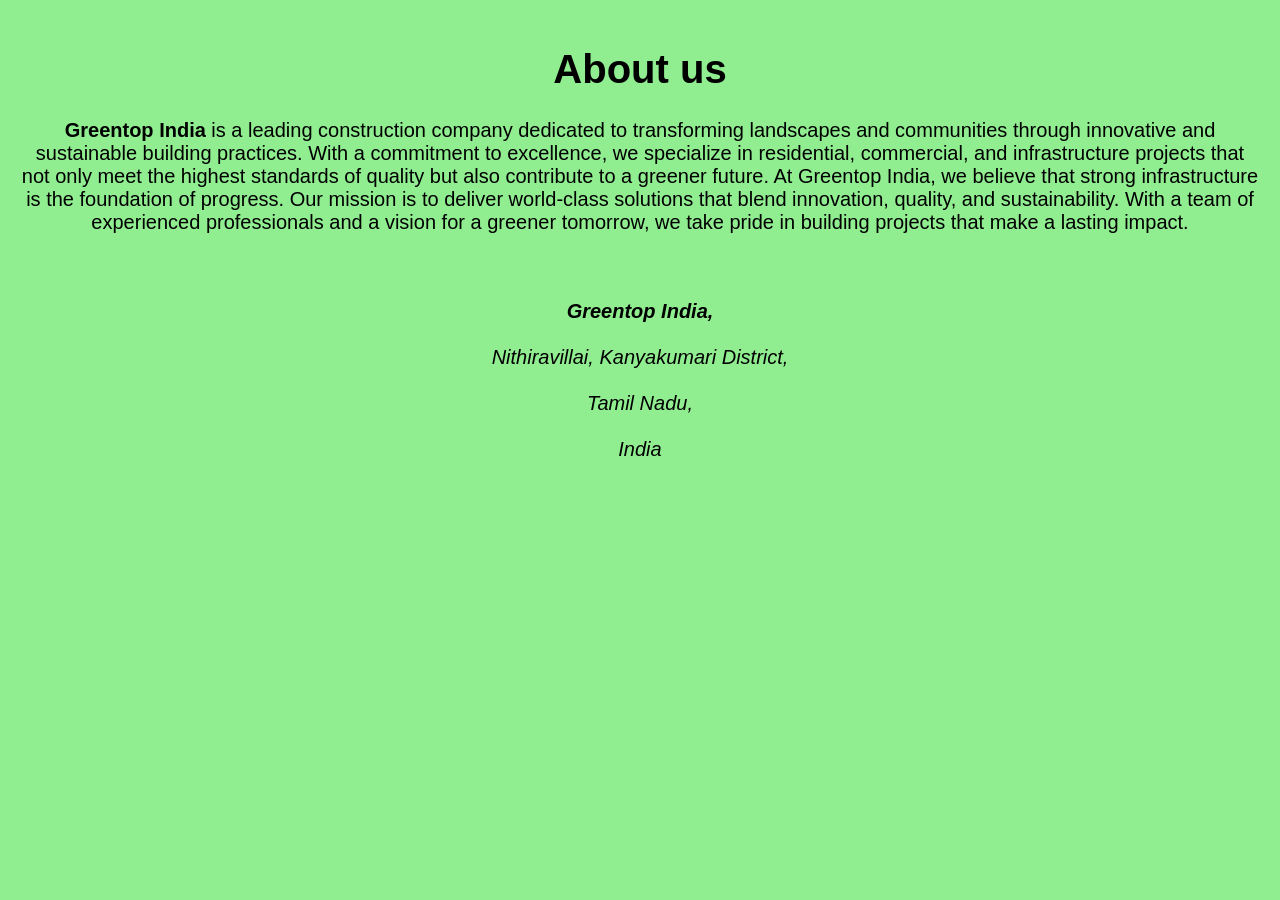
<file: about.html>
<!DOCTYPE html>
<html lang="en">
<head>
    <title>Greentop</title>
    <body>
        <style>
             body {
            background-color: lightgreen;
            font-family: Arial, sans-serif;
            font-size: 20px;
            margin: 0;
            padding: 20px;
        }
        h1{text-align: center;

        }
            p{
                text-align :center;
                font-family: 'Lucida Sans', 'Lucida Sans Regular', 'Lucida Grande', 'Lucida Sans Unicode', Geneva, Verdana, sans-serif;
            }
        address {
            text-align: center;
        }
        </style>
       <h1>About us</h1>
       <p>
        <b>Greentop India</b> is a leading construction company dedicated to transforming landscapes and communities through innovative and sustainable building practices. With a commitment to excellence, we specialize in residential, commercial, and infrastructure projects that not only meet the highest standards of quality but also contribute to a greener future.
At Greentop India, we believe that strong infrastructure is the foundation of progress. Our mission is to deliver world-class solutions that blend innovation, quality, and sustainability. With a team of experienced professionals and a vision for a greener tomorrow, we take pride in building projects that make a lasting impact.
</p>
<br>


</br>
<address>
    <b>Greentop India,</b><br>
    <br>Nithiravillai, Kanyakumari District,<br>
    <br>Tamil Nadu,</br>
    <br>India</br>

</address>
    </body>
</file>
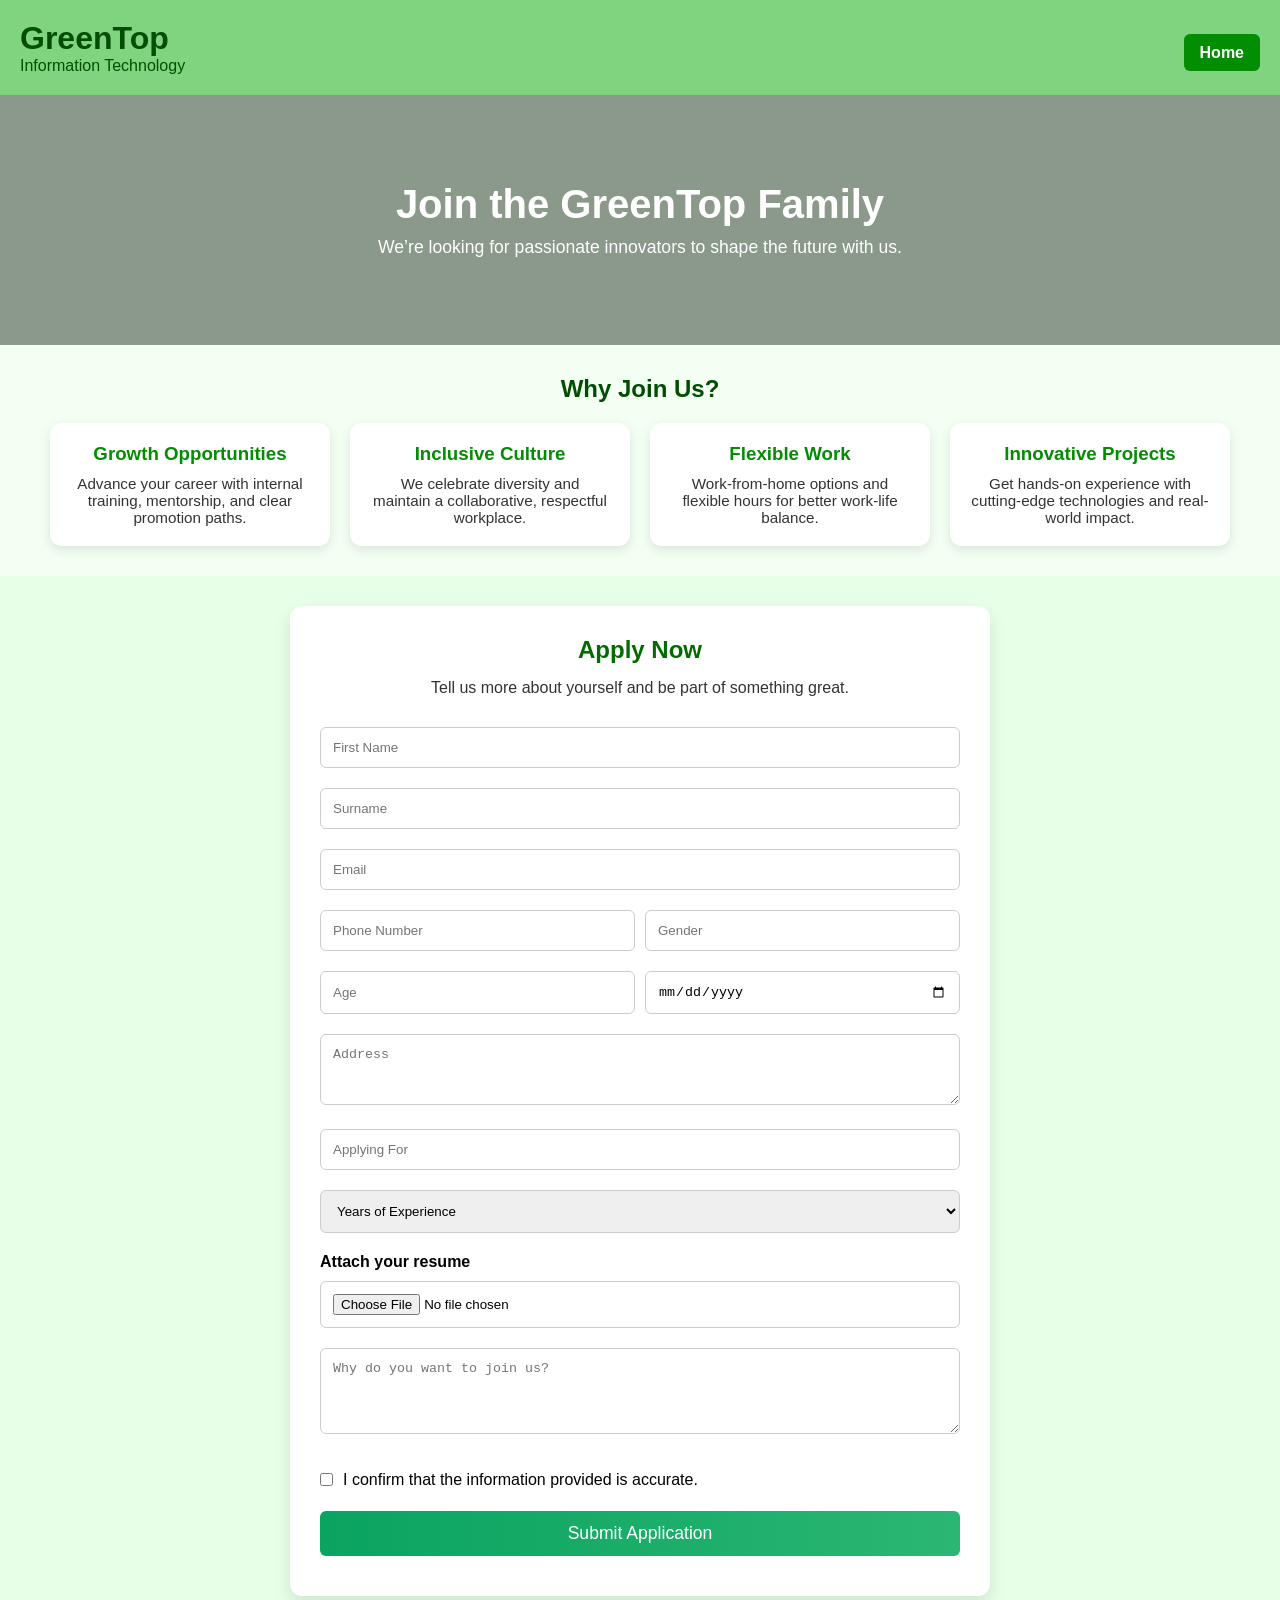
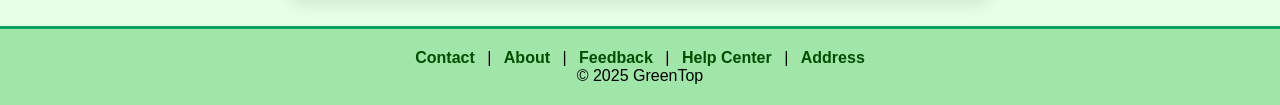
<file: Apply job.html>
<!DOCTYPE html>
<html lang="en">
<head>
  <meta charset="UTF-8" />
  <meta name="viewport" content="width=device-width, initial-scale=1.0" />
  <title>Apply Now - GreenTop</title>
  <style>
    * {
      margin: 0;
      padding: 0;
      box-sizing: border-box;
    }
    html, body {
      overflow-x: hidden;
      font-family: 'Segoe UI', Tahoma, sans-serif;
      background-color: #e6ffe6;
    }

    header {
      background-color: #80d480;
      padding: 20px;
      display: flex;
      justify-content: space-between;
      align-items: center;
      flex-wrap: wrap;
    }
    header h1 {
      font-size: 2rem;
      color: #014d01;
    }
    header p {
      font-size: 1rem;
      color: #014d01;
    }
    .nav-buttons {
      margin-top: 10px;
    }
    .nav-buttons a {
      text-decoration: none;
      background-color: #028d02;
      color: white;
      padding: 10px 16px;
      border-radius: 6px;
      font-weight: bold;
      margin-left: 10px;
    }
    .nav-buttons a:hover {
      background-color: #016b01;
    }

    .banner {
      width: 100%;
      height: 250px;
      background: url('https://images.unsplash.com/photo-1497493292307-31c376b6e479?ixlib=rb-4.0.3&auto=format&fit=crop&w=1500&q=80') no-repeat center center/cover;
      display: flex;
      align-items: center;
      justify-content: center;
      position: relative;
      text-align: center;
    }
    .banner::after {
      content: "";
      position: absolute;
      inset: 0;
      background: rgba(0, 0, 0, 0.4);
    }
    .banner-content {
      color: #fff;
      z-index: 1;
      padding: 0 15px;
    }
    .banner-content h1 {
      font-size: 2.5rem;
    }
    .banner-content p {
      font-size: 1.1rem;
      margin-top: 10px;
    }

    .why-join {
      padding: 30px 15px;
      background-color: #f2fff2;
      text-align: center;
    }
    .why-join h2 {
      color: #014d01;
      margin-bottom: 20px;
    }
    .cards {
      display: flex;
      flex-wrap: wrap;
      justify-content: center;
      gap: 20px;
    }
    .card {
      background-color: white;
      border-radius: 12px;
      box-shadow: 0 4px 12px rgba(0,0,0,0.1);
      padding: 20px;
      width: 280px;
    }
    .card h3 {
      color: #028d02;
      margin-bottom: 10px;
    }
    .card p {
      font-size: 0.95rem;
      color: #333;
    }

    .container {
      max-width: 700px;
      margin: 30px auto;
      background: #ffffff;
      padding: 30px;
      border-radius: 12px;
      box-shadow: 0 8px 18px rgba(0, 0, 0, 0.1);
    }
    .container h2 {
      text-align: center;
      color: #016d01;
      margin-bottom: 15px;
    }
    .intro-text {
      text-align: center;
      color: #333;
      font-size: 1rem;
      margin-bottom: 20px;
    }

    form input,
    form textarea,
    form select {
      width: 100%;
      padding: 12px;
      margin: 10px 0;
      border: 1px solid #ccc;
      border-radius: 6px;
    }

    label {
      font-weight: bold;
      display: block;
      margin-top: 10px;
    }

    .row {
      display: flex;
      gap: 10px;
    }
    .row input {
      flex: 1;
    }

    .checkbox-container {
      display: flex;
      align-items: center;
      gap: 10px;
      margin-top: 15px;
    }
    .checkbox-container input {
      width: auto;
    }

    .submit-btn {
      background: linear-gradient(to right, #0ba360, #2bb673);
      color: white;
      border: none;
      padding: 12px;
      font-size: 1.1rem;
      border-radius: 6px;
      cursor: pointer;
      margin-top: 15px;
      width: 100%;
    }
    .submit-btn:hover {
      background: linear-gradient(to right, #09914f, #249d5d);
    }

    footer {
      text-align: center;
      padding: 20px;
      background: #a0e6a8;
      margin-top: 30px;
      border-top: 3px solid #0ba360;
    }
    footer .footer-links a {
      margin: 0 8px;
      text-decoration: none;
      color: #014d01;
      font-weight: 600;
    }
    footer .footer-links a:hover {
      color: #028d02;
      text-decoration: underline;
    }

    @media (max-width: 768px) {
      header {
        flex-direction: column;
        align-items: flex-start;
      }
      .nav-buttons {
        align-self: flex-end;
        margin-top: 10px;
      }
      .row {
        flex-direction: column;
      }
      .banner-content h1 {
        font-size: 1.8rem;
      }
      .banner-content p {
        font-size: 1rem;
      }
      .card {
        width: 100%;
      }
    }
  </style>
</head>
<body>

  <header>
    <div>
      <h1>GreenTop</h1>
      <p>Information Technology</p>
    </div>
    <div class="nav-buttons">
      <a href="index.html">Home</a>
    </div>
  </header>

  <div class="banner">
    <div class="banner-content">
      <h1>Join the GreenTop Family</h1>
      <p>We’re looking for passionate innovators to shape the future with us.</p>
    </div>
  </div>

  <section class="why-join">
    <h2>Why Join Us?</h2>
    <div class="cards">
      <div class="card">
        <h3>Growth Opportunities</h3>
        <p>Advance your career with internal training, mentorship, and clear promotion paths.</p>
      </div>
      <div class="card">
        <h3>Inclusive Culture</h3>
        <p>We celebrate diversity and maintain a collaborative, respectful workplace.</p>
      </div>
      <div class="card">
        <h3>Flexible Work</h3>
        <p>Work-from-home options and flexible hours for better work-life balance.</p>
      </div>
      <div class="card">
        <h3>Innovative Projects</h3>
        <p>Get hands-on experience with cutting-edge technologies and real-world impact.</p>
      </div>
    </div>
  </section>

  <div class="container">
    <h2>Apply Now</h2>
    <p class="intro-text">Tell us more about yourself and be part of something great.</p>

    <form action="save_response.php" method="post" enctype="multipart/form-data">
      <input type="text" name="firstname" placeholder="First Name" required>
      <input type="text" name="lastname" placeholder="Surname" required>
      <input type="email" name="email" placeholder="Email" required>

      <div class="row">
        <input type="text" name="phone" placeholder="Phone Number" required>
        <input type="text" name="gender" placeholder="Gender">
      </div>

      <div class="row">
        <input type="number" name="age" placeholder="Age">
        <input type="date" name="dob" placeholder="Date of Birth">
      </div>

      <textarea name="address" placeholder="Address" rows="3"></textarea>
      <input type="text" name="position" placeholder="Applying For">

      <select name="experience">
        <option value="">Years of Experience</option>
        <option>0-1</option>
        <option>1-3</option>
        <option>3-5</option>
        <option>5+</option>
      </select>

      <label>Attach your resume</label>
      <input type="file" name="resume">

      <textarea name="reason" placeholder="Why do you want to join us?" rows="4"></textarea>

      <div class="checkbox-container">
        <input type="checkbox" name="confirm" required>
        <span>I confirm that the information provided is accurate.</span>
      </div>

      <input type="submit" value="Submit Application" class="submit-btn">
    </form>
  </div>

  <footer>
    <div class="footer-links">
      <a href="contact.html">Contact</a> |
      <a href="about.html">About</a> |
      <a href="feedback.html">Feedback</a> |
      <a href="help.html">Help Center</a> |
      <a href="https://maps.app.goo.gl/pNc3zN1x9bBZ6rHy9">Address</a>
    </div>
    <p>&copy; 2025 GreenTop</p>
  </footer>

</body>
</html>
</file>
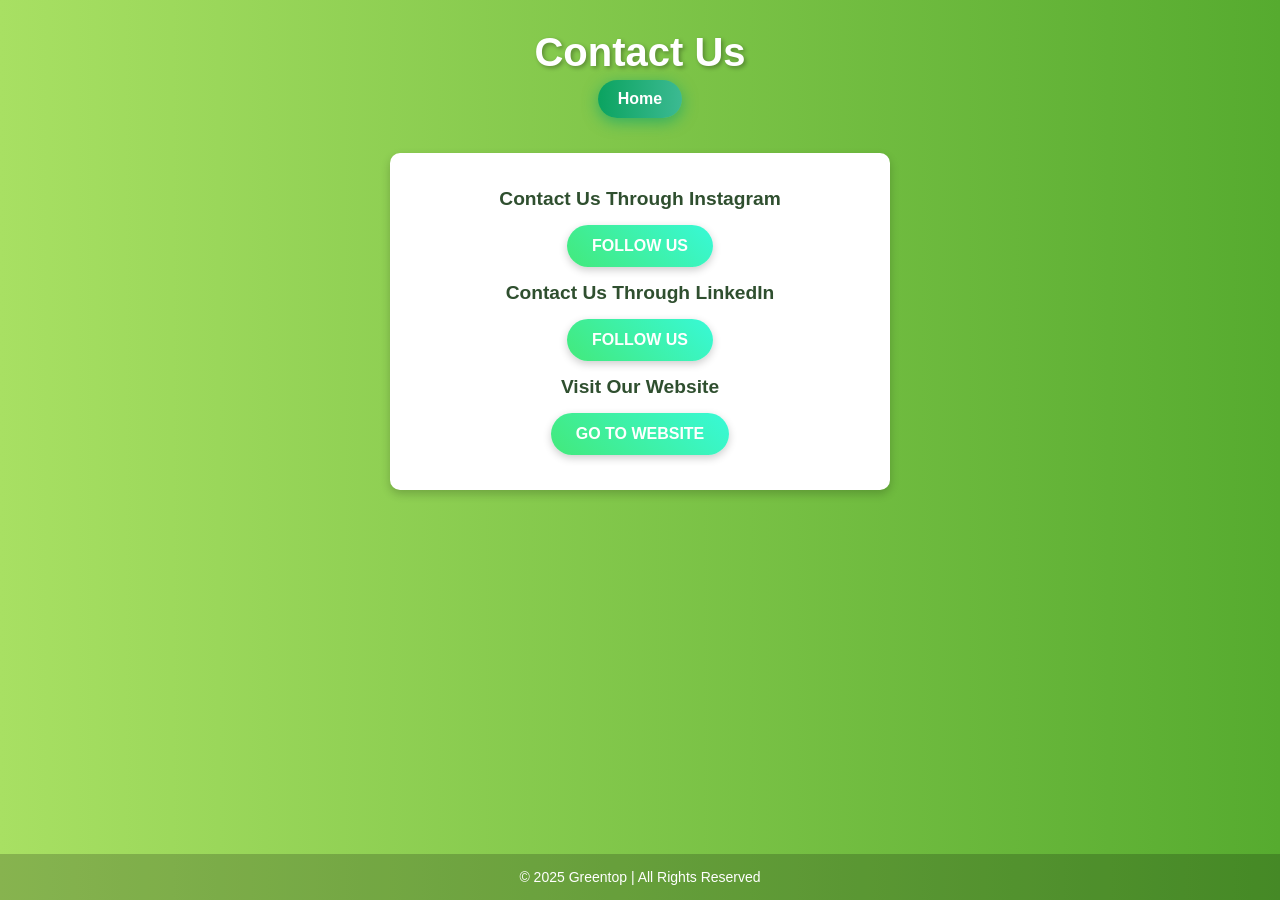
<file: contact.html>
<!DOCTYPE html>
<html lang="en">
<head>
    <meta charset="UTF-8">
    <meta name="viewport" content="width=device-width, initial-scale=1.0">
    <title>Greentop | Contact Us</title>
    <style>
        * {
            margin: 0;
            padding: 0;
            box-sizing: border-box;
        }
        body {
            font-family: 'Arial', sans-serif;
            background: linear-gradient(to right, #a8e063, #56ab2f);
            color: #333;
            display: flex;
            flex-direction: column;
            min-height: 100vh;
        }
        header {
            text-align: center;
            margin: 30px 0 10px;
        }
        header h1 {
            font-size: 2.5rem;
            color: #fff;
            text-shadow: 2px 2px 4px rgba(0,0,0,0.3);
        }
        .btn-hover {
      display: inline-block;
      text-align: center;
      text-decoration: none;
      padding: 10px 20px;
      font-size: 16px;
      font-weight: 600;
      color: #fff;
      cursor: pointer;
      margin: 5px;
      border: none;
      background-size: 300% 100%;
      background-position: 0 0;
      border-radius: 50px;
      transition: all 0.4s ease-in-out;
    }
    .btn-hover.color-5 {
      background-image: linear-gradient(to right, #0ba360, #3cba92, #30dd8a, #2bb673);
      box-shadow: 0 4px 15px 0 rgba(23, 168, 108, 0.75);
    }
    .btn-hover.color-5:hover {
      background-position: 100% 0;
      opacity: 0.9;
    }
        .contact-section {
            width: 90%;
            max-width: 500px;
            margin: 20px auto;
            background: #ffffff;
            border-radius: 10px;
            padding: 20px;
            box-shadow: 0 4px 10px rgba(0, 0, 0, 0.2);
        }
        .contact-section h3 {
            text-align: center;
            margin: 15px 0;
            color: #2f4f2f;
            font-size: 1.2rem;
        }
        .button-container {
            text-align: center;
            margin: 15px 0;
        }
        .button-link {
            display: inline-block;
            padding: 12px 25px;
            font-size: 16px;
            font-weight: 600;
            color: #fff;
            background: linear-gradient(45deg, #43e97b, #38f9d7);
            border: none;
            border-radius: 50px;
            cursor: pointer;
            text-transform: uppercase;
            text-decoration: none;
            box-shadow: 0 3px 8px rgba(0,0,0,0.2);
            transition: all 0.3s ease-in-out;
        }
        .button-link:hover {
            background: linear-gradient(45deg, #38f9d7, #43e97b);
            transform: translateY(-3px);
            box-shadow: 0 6px 12px rgba(0,0,0,0.3);
        }
        footer {
            background: rgba(0,0,0,0.2);
            text-align: center;
            padding: 15px 10px;
            color: #fff;
            font-size: 14px;
            margin-top: auto;
        }
        @media (max-width: 600px) {
            header h1 {
                font-size: 2rem;
            }
            .button-link {
                font-size: 14px;
                padding: 10px 20px;
            }
        }
    </style>
</head>
<body>
    <header>
        <h1>Contact Us</h1>
        <a href="index.html" class="btn-hover color-5">Home</a>
    </header>

    <div class="contact-section">
        <h3>Contact Us Through Instagram</h3>
        <div class="button-container">
            <a href="https://www.instagram.com/" target="_blank" class="button-link">Follow Us</a>
        </div>

        <h3>Contact Us Through LinkedIn</h3>
        <div class="button-container">
            <a href="https://www.linkedin.com/feed/" target="_blank" class="button-link">Follow Us</a>
        </div>

        <h3>Visit Our Website</h3>
        <div class="button-container">
            <a href="https://greentopindia.com/" target="_blank" class="button-link">Go to Website</a>
        </div>
    </div>

    <footer>
        &copy; 2025 Greentop | All Rights Reserved
    </footer>
</body>
</html>
</file>
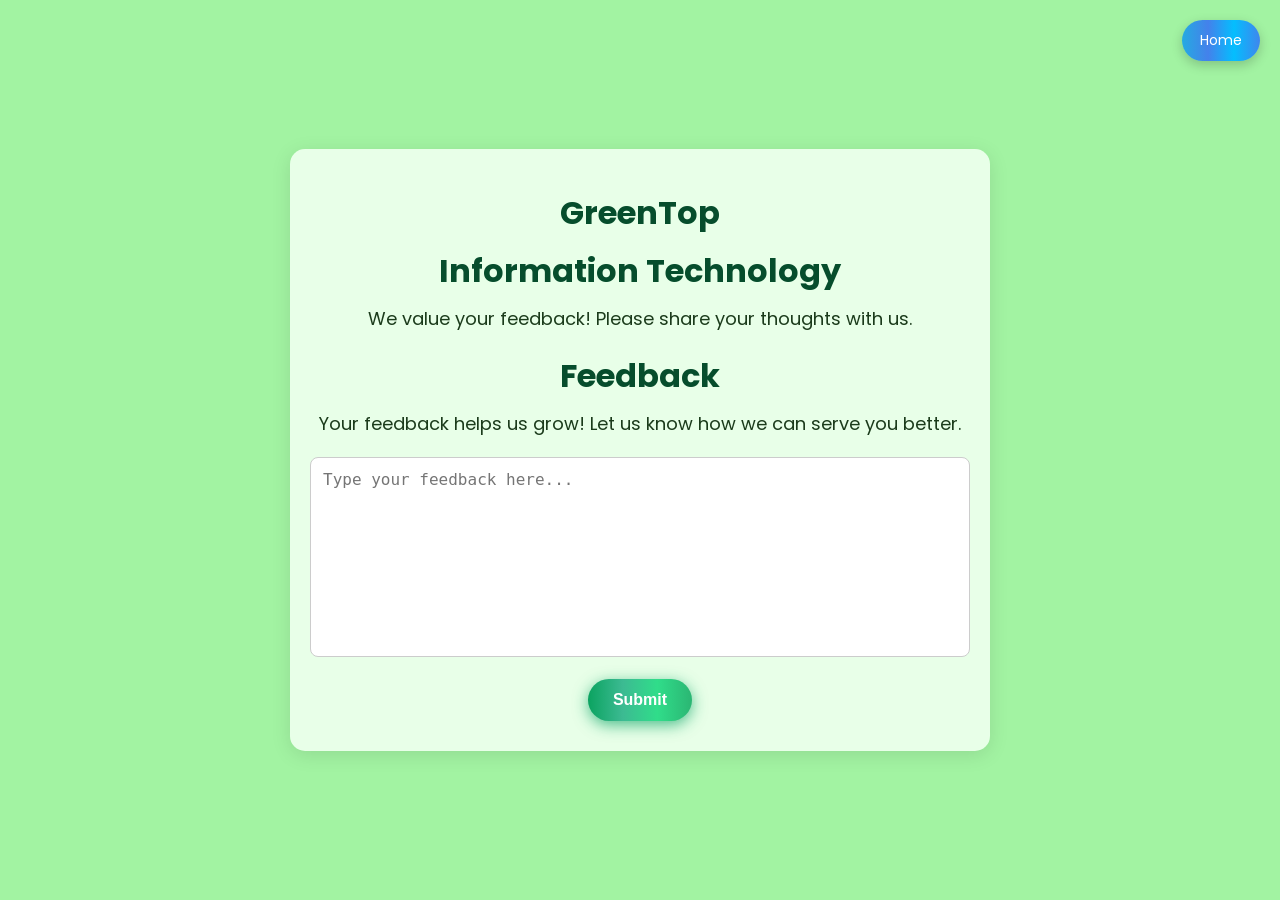
<file: feedback.html>
<!DOCTYPE html>
<html lang="en">
<head>
  <meta charset="UTF-8" />
  <meta name="viewport" content="width=device-width, initial-scale=1.0" />
  <title>Greentop Feedback</title>
  <style>
    @import url('https://fonts.googleapis.com/css2?family=Poppins:wght@400;600&display=swap');

    * {
      margin: 0;
      padding: 0;
      box-sizing: border-box;
    }

    body {
      font-family: 'Poppins', sans-serif;
      background-color: #a2f3a2; /* Solid green background */
      color: #1b3b1b;
      min-height: 100vh;
      display: flex;
      align-items: center;
      justify-content: center;
      text-align: center;
      padding: 20px;
    }

    .container {
      max-width: 700px;
      width: 100%;
      background: #e8ffe8;
      border-radius: 15px;
      padding: 30px 20px;
      box-shadow: 0 4px 20px rgba(0, 0, 0, 0.1);
      animation: fadeInUp 1s ease forwards;
    }

    h1 {
      font-size: 32px;
      color: #064d2c;
      margin: 10px 0;
    }

    p {
      font-size: 18px;
      margin: 5px 0 20px;
    }

    .feedback-box {
      width: 100%;
      margin: 0 auto;
    }

    textarea {
      width: 100%;
      height: 200px;
      padding: 12px;
      font-size: 16px;
      border-radius: 8px;
      border: 1px solid #ccc;
      resize: none;
      outline: none;
      background: #fff;
      transition: box-shadow 0.3s;
    }
    textarea:focus {
      box-shadow: 0 0 8px #30dd8a;
    }

    .btn-hover {
      display: inline-block;
      padding: 12px 25px;
      font-size: 16px;
      font-weight: 600;
      color: #fff;
      cursor: pointer;
      margin-top: 15px;
      border: none;
      border-radius: 50px;
      background-image: linear-gradient(to right, #0ba360, #3cba92, #30dd8a, #2bb673);
      box-shadow: 0 4px 15px 0 rgba(23, 168, 108, 0.75);
      transition: all 0.4s ease-in-out;
    }

    .btn-hover:hover {
      background-position: 100% 0;
      transform: scale(1.05);
    }

    #thankYouMessage {
      margin-top: 20px;
      font-size: 18px;
      color: darkgreen;
      display: none;
      font-weight: 600;
    }

    /* Floating Home Button */
    .home-btn {
      position: absolute;
      top: 20px;
      right: 20px;
      padding: 10px 18px;
      border-radius: 25px;
      text-decoration: none;
      font-size: 14px;
      color: #fff;
      background-image: linear-gradient(to right, #25aae1, #4481eb, #04befe, #3f86ed);
      box-shadow: 0 4px 12px rgba(0,0,0,0.2);
      transition: all 0.3s ease;
    }
    .home-btn:hover {
      background-position: 100% 0;
      opacity: 0.9;
      transform: scale(1.05);
    }

    /* Animations */
    @keyframes fadeInUp {
      from { opacity: 0; transform: translateY(20px); }
      to { opacity: 1; transform: translateY(0); }
    }

    /* Responsive */
    @media (max-width: 768px) {
      h1 {
        font-size: 26px;
      }
      p {
        font-size: 16px;
      }
      textarea {
        height: 150px;
        font-size: 14px;
      }
      .btn-hover {
        padding: 10px 20px;
        font-size: 14px;
      }
    }
  </style>
</head>
<body>
  <!-- Home Button -->
  <a class="home-btn" href="index.html">Home</a>

  <div class="container">
    <h1>GreenTop</h1>
    <h1>Information Technology</h1>
    <p>We value your feedback! Please share your thoughts with us.</p>
    <h1>Feedback</h1>
    <p>Your feedback helps us grow! Let us know how we can serve you better.</p>

    <div id="feedbackContainer" class="feedback-box">
      <textarea id="feedbackText" placeholder="Type your feedback here..." required></textarea><br>
      <button class="btn-hover" onclick="submitFeedback()">Submit</button>
    </div>

    <p id="thankYouMessage">✅ Thanks for your feedback!</p>
  </div>

  <script>
    function submitFeedback() {
      const feedback = document.getElementById("feedbackText").value.trim();
      const feedbackContainer = document.getElementById("feedbackContainer");
      const thankYouMessage = document.getElementById("thankYouMessage");

      if (!feedback) {
        alert("Please enter feedback before submitting.");
        return;
      }

      // Save feedback as a .txt file
      const blob = new Blob([feedback], { type: "text/plain" });
      const url = URL.createObjectURL(blob);
      const link = document.createElement("a");
      link.href = url;
      link.download = "greentop_feedback.txt";

      document.body.appendChild(link);
      link.click();
      document.body.removeChild(link);
      URL.revokeObjectURL(url);

      feedbackContainer.style.display = "none";
      thankYouMessage.style.display = "block";

      setTimeout(() => {
        thankYouMessage.style.display = "none";
        feedbackContainer.style.display = "block";
        document.getElementById("feedbackText").value = "";
      }, 2000);
    }
  </script>
</body>
</html>
</file>
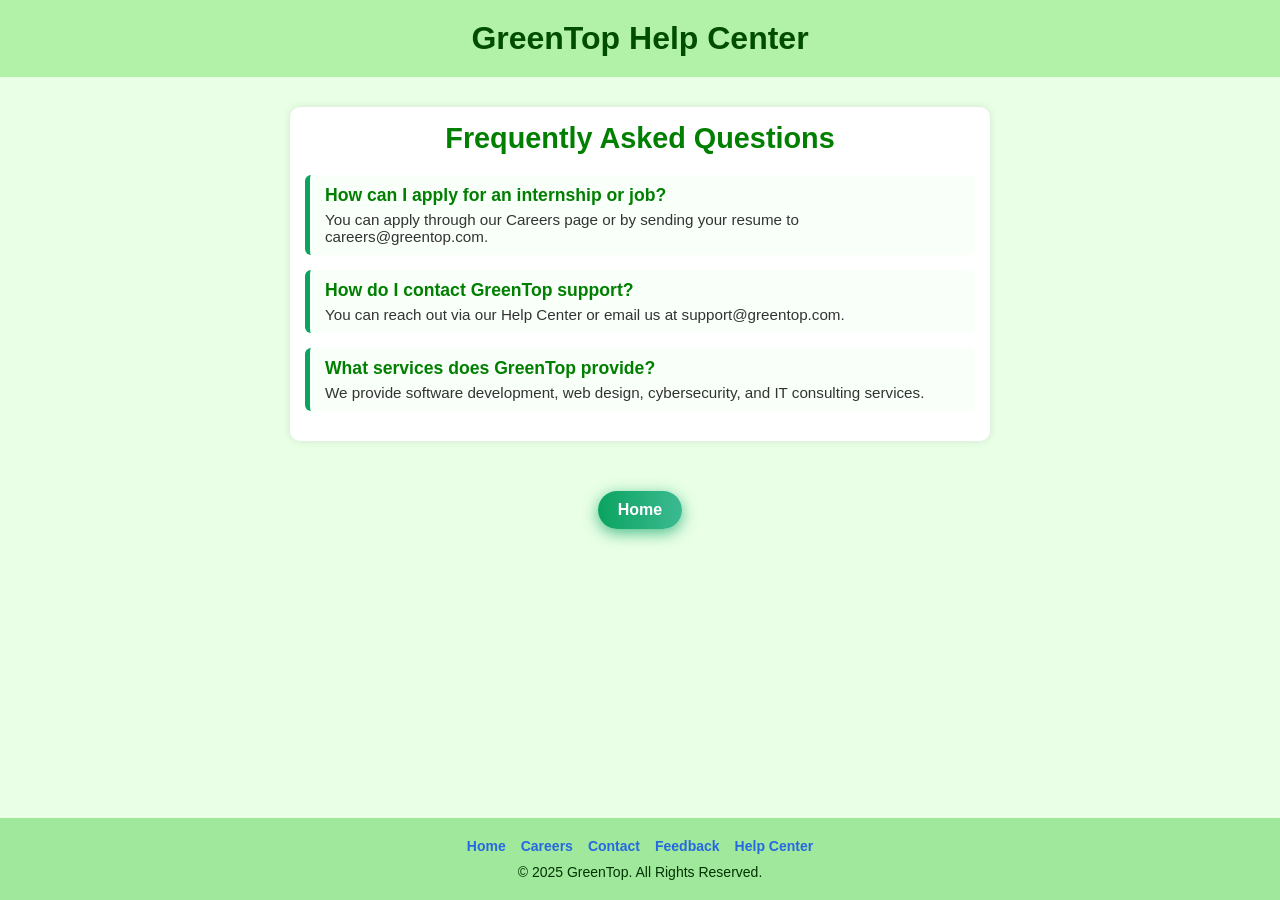
<file: help.html>
<!DOCTYPE html>
<html lang="en">
<head>
    <meta charset="UTF-8">
    <meta name="viewport" content="width=device-width, initial-scale=1.0">
    <title>GreenTop Help Center</title>
    <style>
        * {
            margin: 0;
            padding: 0;
            box-sizing: border-box;
        }
        body {
            font-family: Arial, sans-serif;
            background-color: #e9ffe6;
            display: flex;
            flex-direction: column;
            min-height: 100vh;
        }
        header {
            background-color: #b2f2a8;
            padding: 20px;
            text-align: center;
        }
        header h1 {
            margin: 0;
            font-size: 2rem;
            color: #004d00;
        }
        .container {
            width: 90%;
            max-width: 700px;
            margin: 30px auto;
            padding: 15px;
            background-color: #ffffff;
            border-radius: 10px;
            box-shadow: 0 0 10px rgba(0, 0, 0, 0.1);
            flex-shrink: 0;
        }
        .faq h2 {
            text-align: center;
            margin-bottom: 20px;
            font-size: 1.8rem;
            color: #007f00;
        }
        .faq-item {
            padding: 10px 15px;
            margin-bottom: 15px;
            background-color: #f9fff9;
            border-left: 5px solid #0ba360;
            border-radius: 6px;
            transition: transform 0.2s ease;
        }
        .faq-item:hover {
            transform: translateY(-3px);
            box-shadow: 0 2px 6px rgba(0,0,0,0.1);
        }
        .faq-item h4 {
            margin-bottom: 5px;
            font-size: 1.1rem;
            color: #007f00;
        }
        .faq-item p {
            font-size: 0.95rem;
            color: #333;
            margin: 0;
        }
        .btn-container {
            text-align: center;
            margin: 20px 0;
        }
        .btn-hover {
            display: inline-block;
            text-decoration: none;
            padding: 10px 20px;
            font-size: 16px;
            font-weight: 600;
            color: #fff;
            cursor: pointer;
            border: none;
            background-size: 300% 100%;
            background-position: 0 0;
            border-radius: 50px;
            transition: all 0.4s ease-in-out;
        }
        .btn-hover.color-5 {
            background-image: linear-gradient(to right, #0ba360, #3cba92, #30dd8a, #2bb673);
            box-shadow: 0 4px 15px 0 rgba(23, 168, 108, 0.75);
        }
        .btn-hover.color-5:hover {
            background-position: 100% 0;
            opacity: 0.9;
        }
        footer {
            background-color: #a0e89b;
            padding: 20px;
            text-align: center;
            font-size: 14px;
            color: #003300;
            margin-top: auto;
        }
        footer .footer-links {
            display: flex;
            justify-content: center;
            flex-wrap: wrap;
            gap: 15px;
            margin-bottom: 10px;
        }
        footer .footer-links a {
            color: #2668e2;
            text-decoration: none;
            font-weight: 600;
        }
        footer .footer-links a:hover {
            text-decoration: underline;
        }

        /* Responsive Design */
        @media (max-width: 768px) {
            .container {
                margin: 20px;
                padding: 10px;
            }
            .faq h2 {
                font-size: 1.5rem;
            }
            .faq-item h4 {
                font-size: 1rem;
            }
            footer .footer-links {
                flex-direction: row;
                gap: 5px;
            }
        }
    </style>
</head>
<body>
    <header>
        <h1>GreenTop Help Center</h1>
    </header>

    <div class="container">
        <div class="faq">
            <h2>Frequently Asked Questions</h2>
            <div class="faq-item">
                <h4>How can I apply for an internship or job?</h4>
                <p>You can apply through our Careers page or by sending your resume to careers@greentop.com.</p>
            </div>
            <div class="faq-item">
                <h4>How do I contact GreenTop support?</h4>
                <p>You can reach out via our Help Center or email us at support@greentop.com.</p>
            </div>
            <div class="faq-item">
                <h4>What services does GreenTop provide?</h4>
                <p>We provide software development, web design, cybersecurity, and IT consulting services.</p>
            </div>
        </div>
    </div>

    <div class="btn-container">
        <a href="index.html" class="btn-hover color-5">Home</a>
    </div>

    <footer>
        <div class="footer-links">
            <a href="index.html">Home</a>
            <a href="career.html">Careers</a>
            <a href="contact.html">Contact</a>
            <a href="feedback.html">Feedback</a>
            <a href="help.html">Help Center</a>
        </div>
        &copy; 2025 GreenTop. All Rights Reserved.
    </footer>
</body>
</html>
</file>
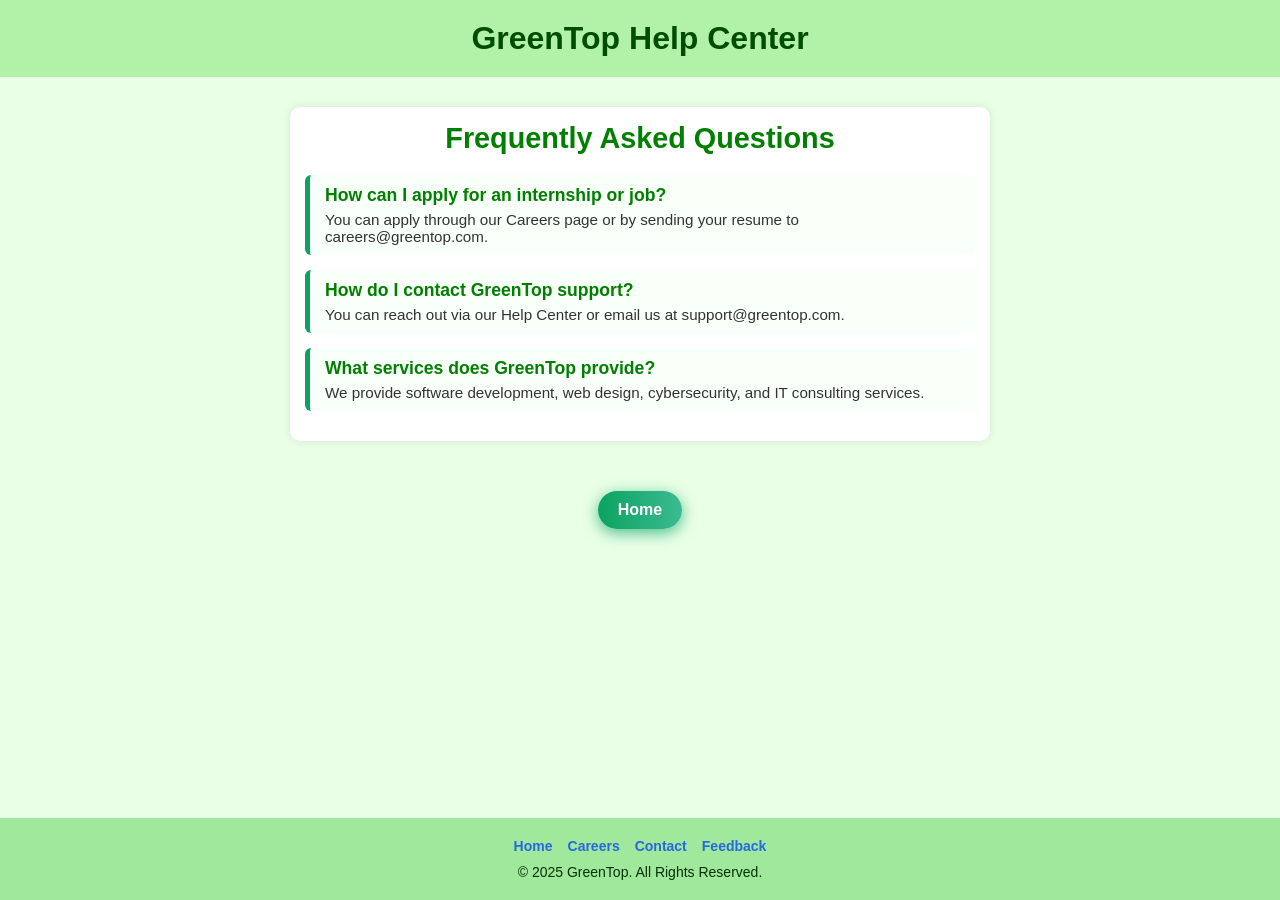
<file: Helpcenter.html>
<!DOCTYPE html>
<html lang="en">
<head>
    <meta charset="UTF-8">
    <meta name="viewport" content="width=device-width, initial-scale=1.0">
    <title>GreenTop Help Center</title>
    <style>
        * {
            margin: 0;
            padding: 0;
            box-sizing: border-box;
        }
        body {
            font-family: Arial, sans-serif;
            background-color: #e9ffe6;
            display: flex;
            flex-direction: column;
            min-height: 100vh;
        }
        header {
            background-color: #b2f2a8;
            padding: 20px;
            text-align: center;
        }
        header h1 {
            margin: 0;
            font-size: 2rem;
            color: #004d00;
        }
        .container {
            width: 90%;
            max-width: 700px;
            margin: 30px auto;
            padding: 15px;
            background-color: #ffffff;
            border-radius: 10px;
            box-shadow: 0 0 10px rgba(0, 0, 0, 0.1);
            flex-shrink: 0;
        }
        .faq h2 {
            text-align: center;
            margin-bottom: 20px;
            font-size: 1.8rem;
            color: #007f00;
        }
        .faq-item {
            padding: 10px 15px;
            margin-bottom: 15px;
            background-color: #f9fff9;
            border-left: 5px solid #0ba360;
            border-radius: 6px;
            transition: transform 0.2s ease;
        }
        .faq-item:hover {
            transform: translateY(-3px);
            box-shadow: 0 2px 6px rgba(0,0,0,0.1);
        }
        .faq-item h4 {
            margin-bottom: 5px;
            font-size: 1.1rem;
            color: #007f00;
        }
        .faq-item p {
            font-size: 0.95rem;
            color: #333;
            margin: 0;
        }
        .btn-container {
            text-align: center;
            margin: 20px 0;
        }
        .btn-hover {
            display: inline-block;
            text-decoration: none;
            padding: 10px 20px;
            font-size: 16px;
            font-weight: 600;
            color: #fff;
            cursor: pointer;
            border: none;
            background-size: 300% 100%;
            background-position: 0 0;
            border-radius: 50px;
            transition: all 0.4s ease-in-out;
        }
        .btn-hover.color-5 {
            background-image: linear-gradient(to right, #0ba360, #3cba92, #30dd8a, #2bb673);
            box-shadow: 0 4px 15px 0 rgba(23, 168, 108, 0.75);
        }
        .btn-hover.color-5:hover {
            background-position: 100% 0;
            opacity: 0.9;
        }
        footer {
            background-color: #a0e89b;
            padding: 20px;
            text-align: center;
            font-size: 14px;
            color: #003300;
            margin-top: auto;
        }
        footer .footer-links {
            display: flex;
            justify-content: center;
            flex-wrap: wrap;
            gap: 15px;
            margin-bottom: 10px;
        }
        footer .footer-links a {
            color: #2668e2;
            text-decoration: none;
            font-weight: 600;
        }
        footer .footer-links a:hover {
            text-decoration: underline;
        }

        /* Responsive Design */
        @media (max-width: 768px) {
            .container {
                margin: 20px;
                padding: 10px;
            }
            .faq h2 {
                font-size: 1.5rem;
            }
            .faq-item h4 {
                font-size: 1rem;
            }
            footer .footer-links {
                flex-direction: row;
                gap: 5px;
            }
        }
    </style>
</head>
<body>
    <header>
        <h1>GreenTop Help Center</h1>
    </header>

    <div class="container">
        <div class="faq">
            <h2>Frequently Asked Questions</h2>
            <div class="faq-item">
                <h4>How can I apply for an internship or job?</h4>
                <p>You can apply through our Careers page or by sending your resume to careers@greentop.com.</p>
            </div>
            <div class="faq-item">
                <h4>How do I contact GreenTop support?</h4>
                <p>You can reach out via our Help Center or email us at support@greentop.com.</p>
            </div>
            <div class="faq-item">
                <h4>What services does GreenTop provide?</h4>
                <p>We provide software development, web design, cybersecurity, and IT consulting services.</p>
            </div>
        </div>
    </div>

    <div class="btn-container">
        <a href="index.html" class="btn-hover color-5">Home</a>
    </div>

    <footer>
        <div class="footer-links">
            <a href="index.html">Home</a>
            <a href="career.html">Careers</a>
            <a href="contact.html">Contact</a>
            <a href="feedback.html">Feedback</a>
        </div>
        &copy; 2025 GreenTop. All Rights Reserved.
    </footer>
</body>
</html>
</file>
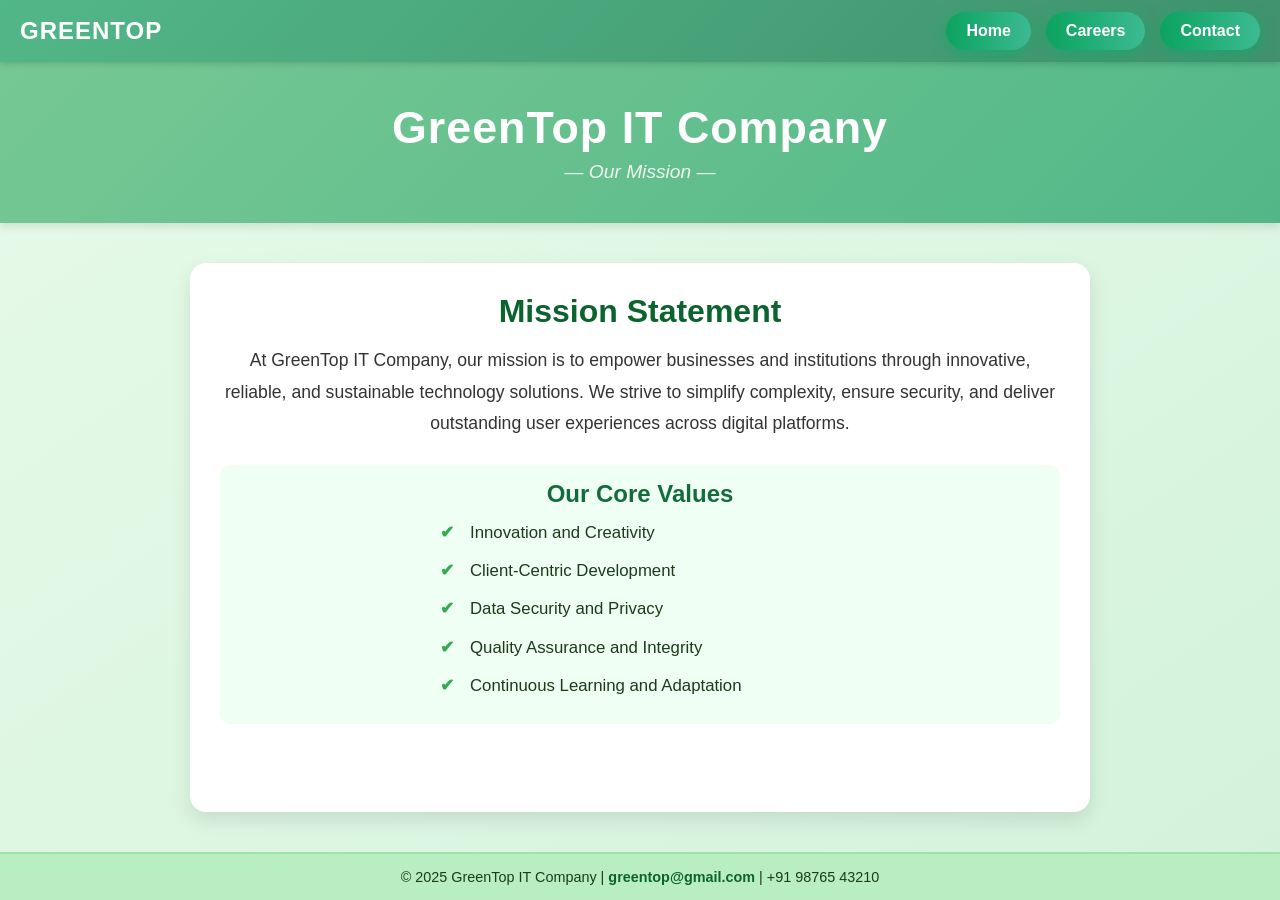
<file: mission.html>
<!DOCTYPE html>
<html lang="en">
<head>
  <meta charset="UTF-8">
  <meta name="viewport" content="width=device-width, initial-scale=1.0">
  <title>GreenTop | Our Mission</title>
  <style>
    * {
      margin: 0;
      padding: 0;
      box-sizing: border-box;
    }

    body {
      font-family: 'Segoe UI', Tahoma, Geneva, Verdana, sans-serif;
      background: linear-gradient(to bottom right, #e7fbe9, #d3f2dc);
      color: #1b3b1b;
      display: flex;
      flex-direction: column;
      min-height: 100vh;
    }

    /* Navigation Bar */
    nav {
      background: linear-gradient(135deg, #52b788, #40916c);
      padding: 12px 20px;
      display: flex;
      justify-content: space-between;
      align-items: center;
      position: sticky;
      top: 0;
      z-index: 1000;
      box-shadow: 0 2px 6px rgba(0, 0, 0, 0.15);
    }

    nav .logo {
      font-size: 1.5em;
      font-weight: bold;
      color: #fff;
      text-transform: uppercase;
      letter-spacing: 1px;
    }

    nav .nav-buttons {
      display: flex;
      gap: 15px;
    }

    /* Gradient Buttons */
    .btn-hover {
      display: inline-block;
      text-decoration: none;
      padding: 10px 20px;
      font-size: 16px;
      font-weight: 600;
      color: #fff;
      cursor: pointer;
      border: none;
      background-size: 300% 100%;
      background-position: 0 0;
      border-radius: 50px;
      transition: all 0.4s ease-in-out;
    }

    /* Green Gradient Button */
    .btn-hover.color-5 {
      background-image: linear-gradient(to right, #0ba360, #3cba92, #30dd8a, #2bb673);
      box-shadow: 0 4px 15px 0 rgba(23, 168, 108, 0.75);
    }
    .btn-hover.color-5:hover {
      background-position: 100% 0;
      opacity: 0.9;
    }

    /* Header */
    header {
      background: linear-gradient(135deg, #76c893, #52b788);
      padding: 40px 20px;
      text-align: center;
      color: #fff;
      box-shadow: 0 4px 8px rgba(0,0,0,0.1);
      animation: fadeInDown 1s ease;
    }

    header h1 {
      margin: 0;
      font-size: 2.8em;
      font-weight: bold;
      letter-spacing: 1px;
    }

    header p {
      margin-top: 8px;
      font-size: 1.2em;
      font-style: italic;
      opacity: 0.9;
      animation: fadeInUp 1s ease;
    }

    /* Mission Container */
    .mission-container {
      max-width: 900px;
      margin: 40px auto;
      padding: 30px;
      background-color: #ffffff;
      border-radius: 16px;
      box-shadow: 0 8px 20px rgba(0,0,0,0.1);
      flex: 1;
      animation: fadeIn 1.5s ease;
      transition: transform 0.3s ease, box-shadow 0.3s ease;
    }

    .mission-container:hover {
      transform: translateY(-5px);
      box-shadow: 0 12px 24px rgba(0,0,0,0.15);
    }

    .mission-container h2 {
      color: #0b632d;
      text-align: center;
      font-size: 2em;
      margin-bottom: 15px;
    }

    .mission-container p {
      font-size: 1.1em;
      line-height: 1.8em;
      text-align: center;
      color: #333;
      margin-bottom: 25px;
    }

    /* Values Section */
    .values {
      margin-top: 20px;
      padding: 15px;
      background-color: #f0fff4;
      border-radius: 10px;
    }

    .values h3 {
      text-align: center;
      color: #146c3d;
      margin-bottom: 10px;
      font-size: 1.5em;
    }

    .values ul {
      list-style-type: none;
      padding: 0;
      font-size: 1.05em;
      line-height: 1.8em;
      text-align: left;
      max-width: 400px;
      margin: 0 auto;
    }

    .values ul li {
      position: relative;
      padding-left: 30px;
      margin-bottom: 8px;
    }

    .values ul li::before {
      content: "✔";
      position: absolute;
      left: 0;
      color: #34a853;
      font-weight: bold;
    }

    /* Footer */
    footer {
      background: #b9efc0;
      padding: 15px 20px;
      text-align: center;
      font-size: 0.9em;
      color: #1b3b1b;
      border-top: 2px solid #9be5a4;
      margin-top: auto;
    }

    footer a {
      text-decoration: none;
      color: #0b632d;
      font-weight: bold;
    }

    footer a:hover {
      text-decoration: underline;
    }

    /* Animations */
    @keyframes fadeIn {
      0% { opacity: 0; transform: translateY(20px); }
      100% { opacity: 1; transform: translateY(0); }
    }

    @keyframes fadeInDown {
      0% { opacity: 0; transform: translateY(-20px); }
      100% { opacity: 1; transform: translateY(0); }
    }

    @keyframes fadeInUp {
      0% { opacity: 0; transform: translateY(20px); }
      100% { opacity: 1; transform: translateY(0); }
    }

    /* Responsive */
  @media (max-width: 768px) {
  nav {
    flex-direction: row;
    justify-content: space-between; /* Logo left, buttons right */
    align-items: center;
  }

  nav .nav-buttons {
    display: flex;
    flex-direction: row;
    gap: 6px;
    flex-wrap: nowrap; /* Keep all buttons in one row */
  }

  .btn-hover {
    padding: 6px 12px;  /* Smaller padding to fit on small screens */
    font-size: 14px;    /* Slightly smaller text */
  }

  body {
    overflow-x: hidden; /* Prevent horizontal scroll */
  }
}

    
  </style>
</head>
<body>

  <!-- Navigation Bar -->
  <nav>
    <div class="logo">GreenTop</div>
    <div class="nav-buttons">
      <a href="index.html" class="btn-hover color-5">Home</a>
      <a href="career.html" class="btn-hover color-5">Careers</a>
      <a href="contact.html" class="btn-hover color-5">Contact</a>
    </div>
  </nav>

  <!-- Header -->
  <header>
    <h1>GreenTop IT Company</h1>
    <p>— Our Mission —</p>
  </header>

  <!-- Mission Section -->
  <div class="mission-container">
    <h2>Mission Statement</h2>
    <p>
      At GreenTop IT Company, our mission is to empower businesses and institutions through innovative, reliable,
      and sustainable technology solutions. We strive to simplify complexity, ensure security, and deliver outstanding user
      experiences across digital platforms.
    </p>

    <div class="values">
      <h3>Our Core Values</h3>
      <ul>
        <li>Innovation and Creativity</li>
        <li>Client-Centric Development</li>
        <li>Data Security and Privacy</li>
        <li>Quality Assurance and Integrity</li>
        <li>Continuous Learning and Adaptation</li>
      </ul>
    </div>
  </div>

  <!-- Footer -->
  <footer>
    &copy; 2025 GreenTop IT Company | 
    <a href="mailto:greentop@gmail.com">greentop@gmail.com</a> | +91 98765 43210
  </footer>

</body>
</html>
</file>
